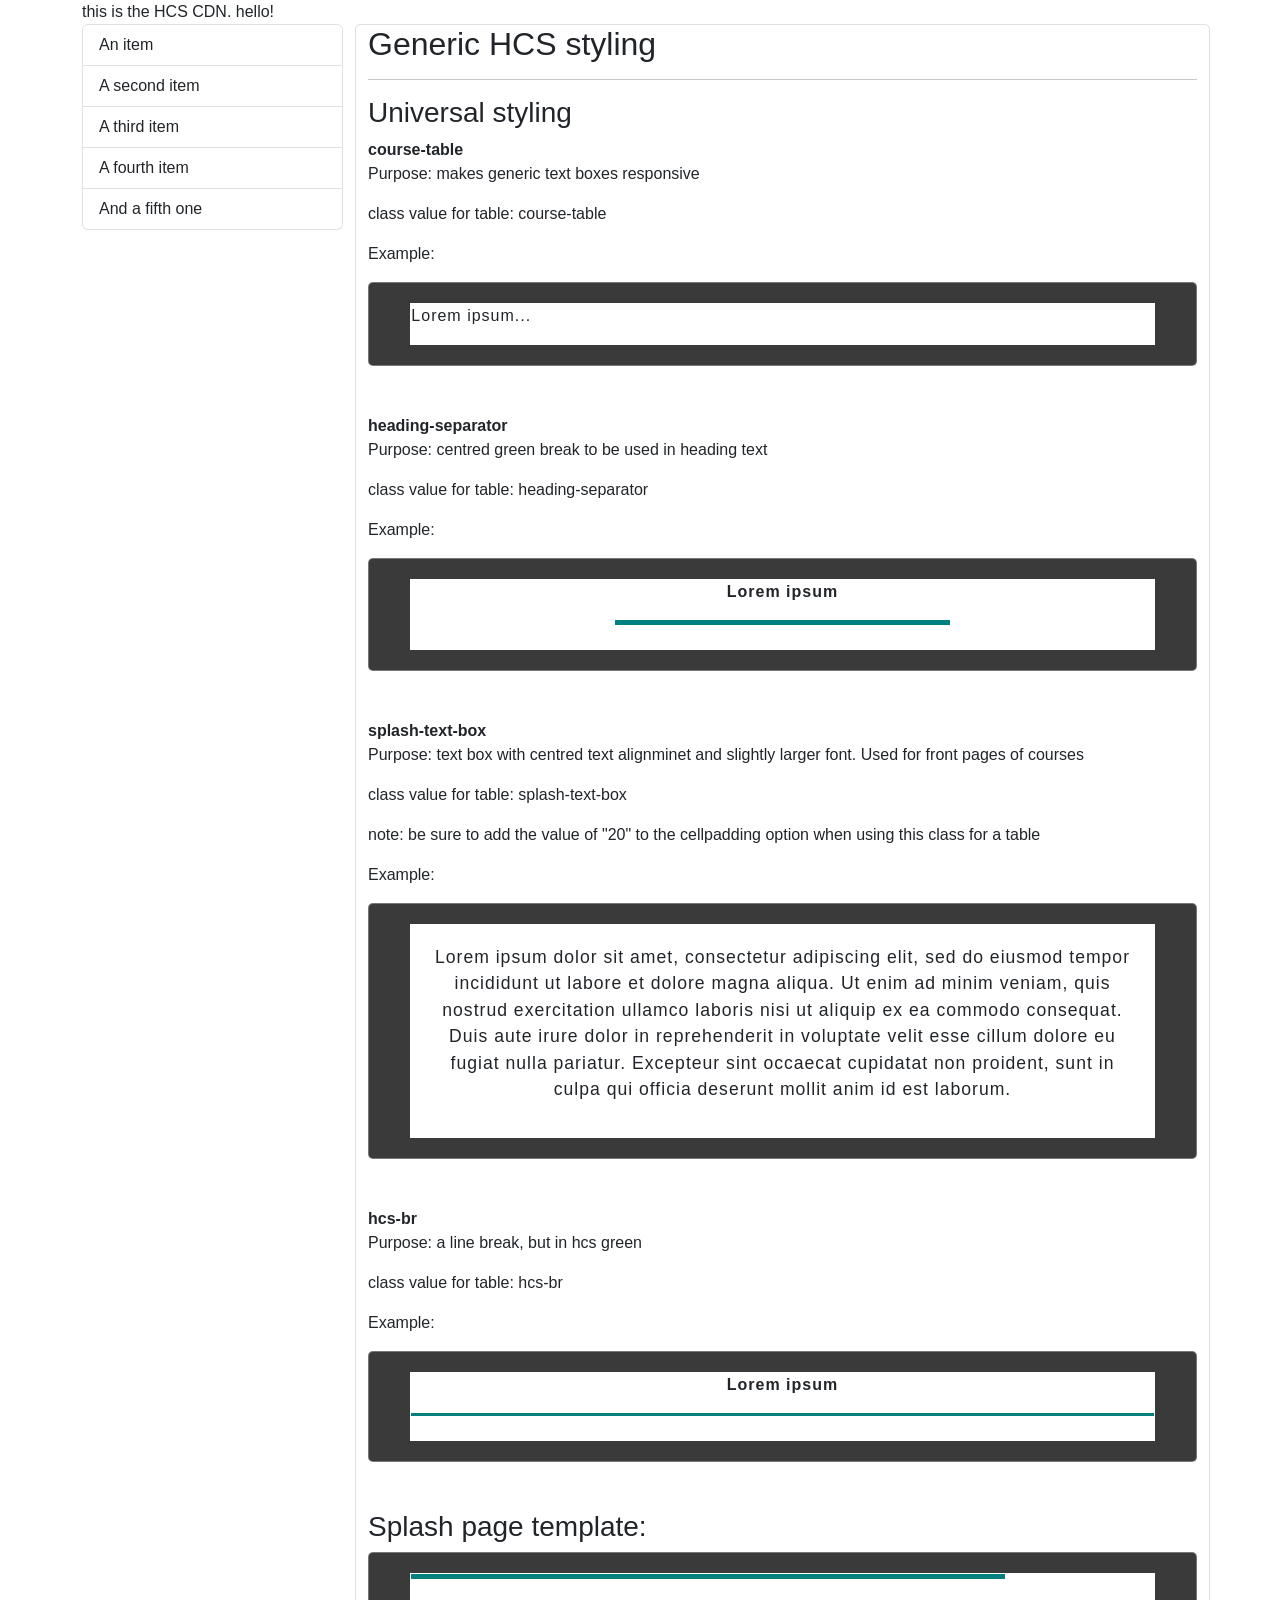
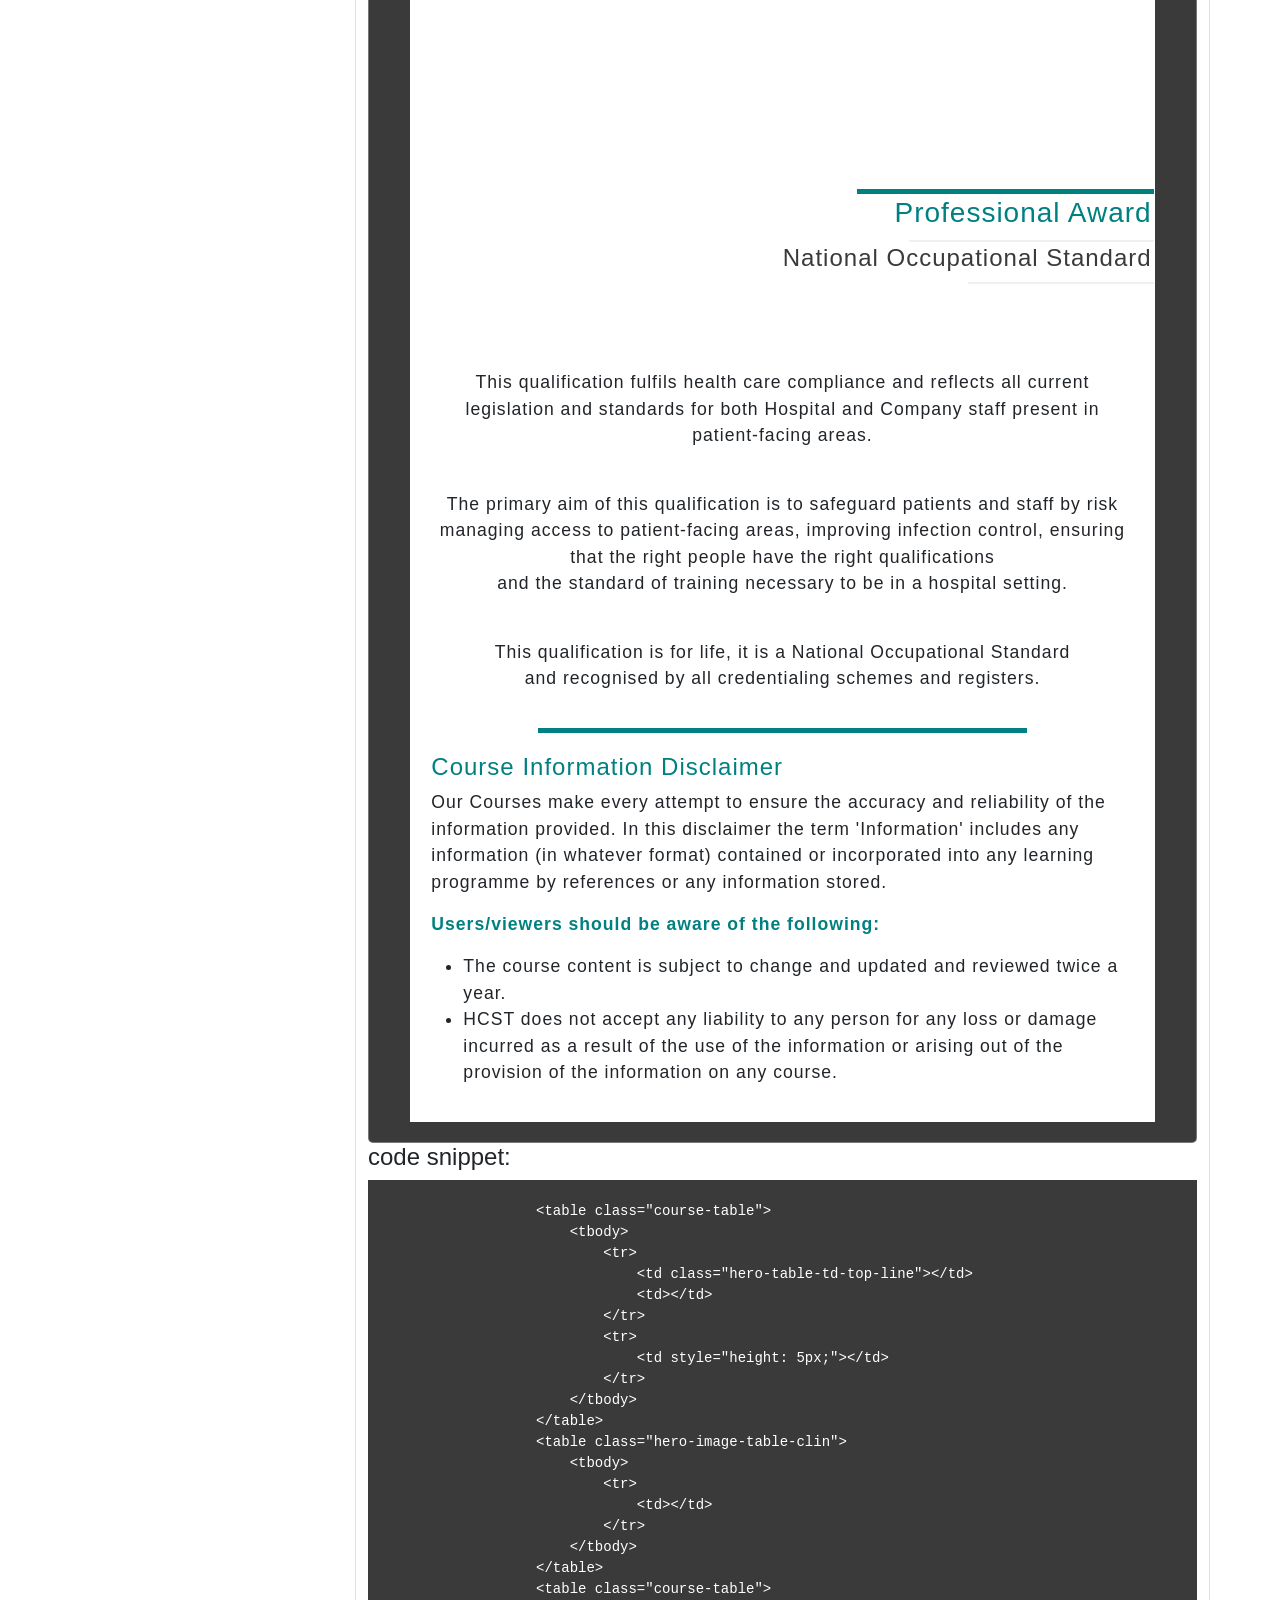
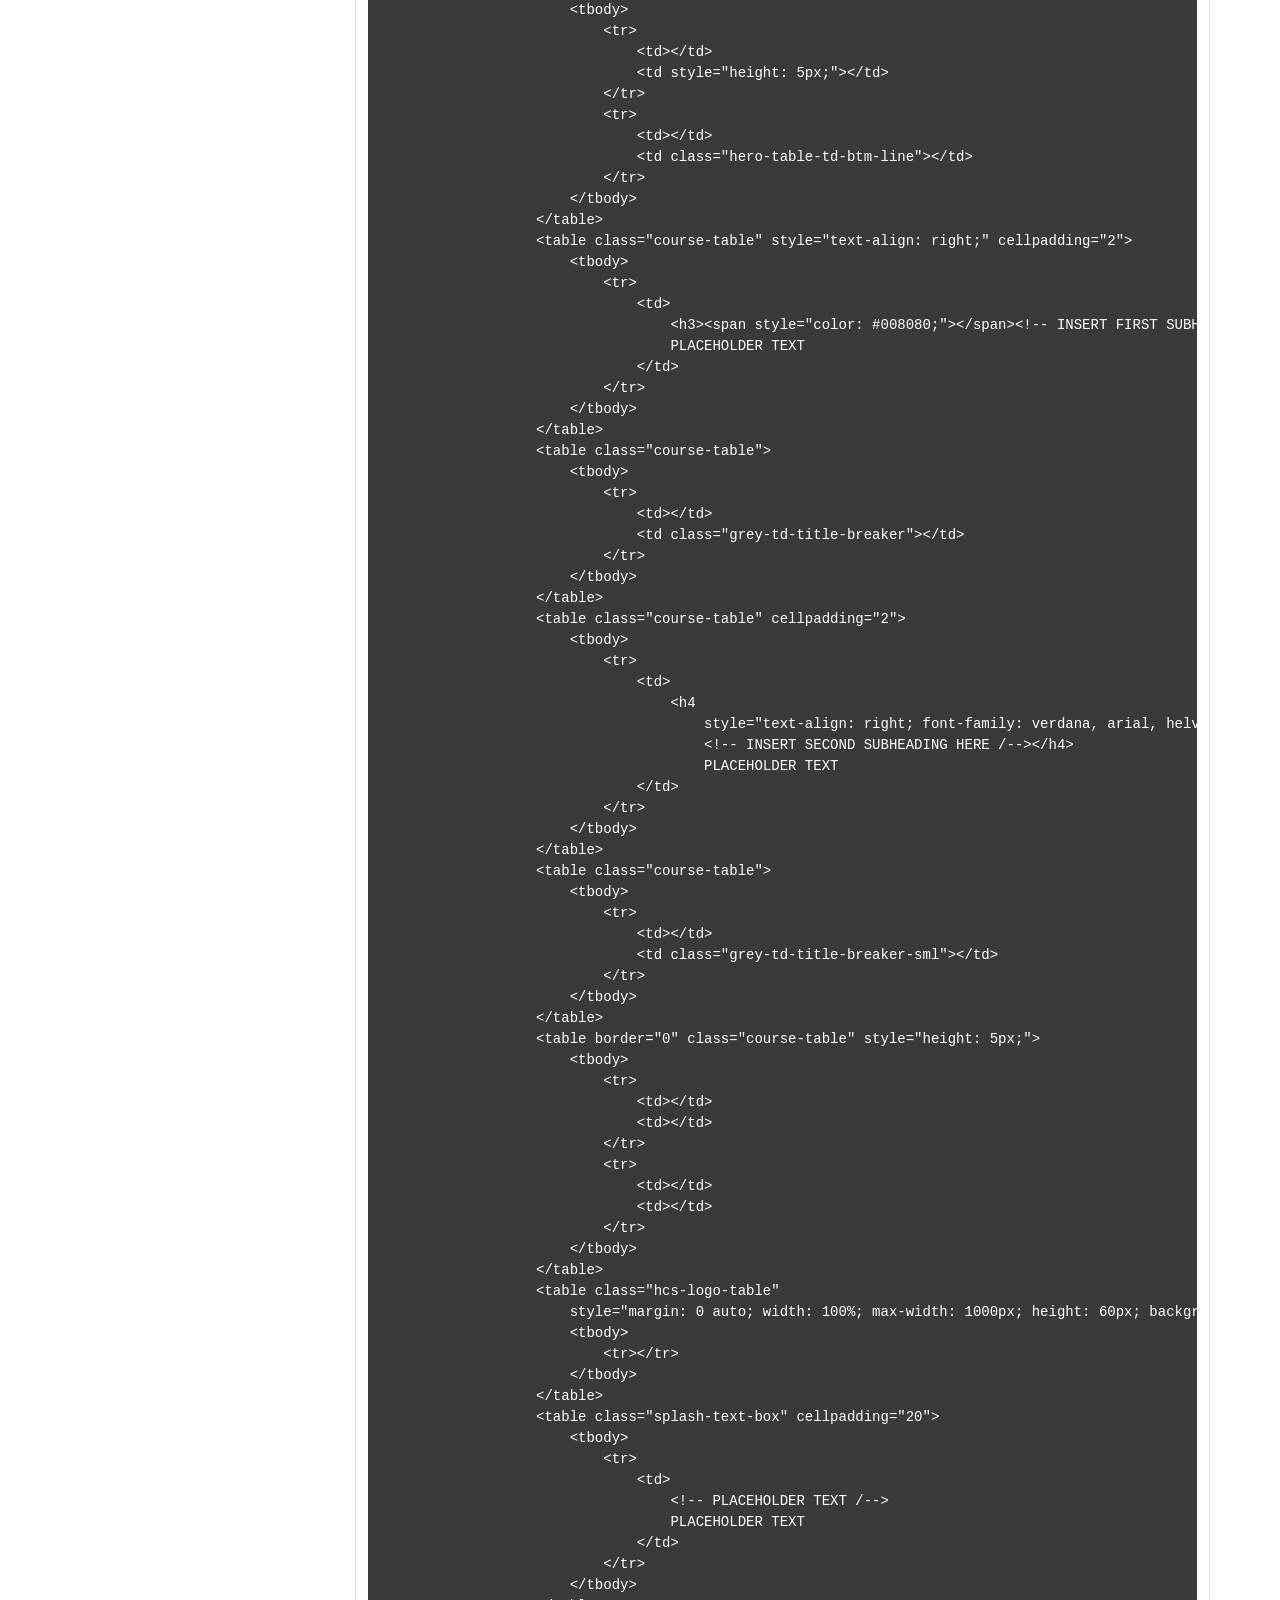
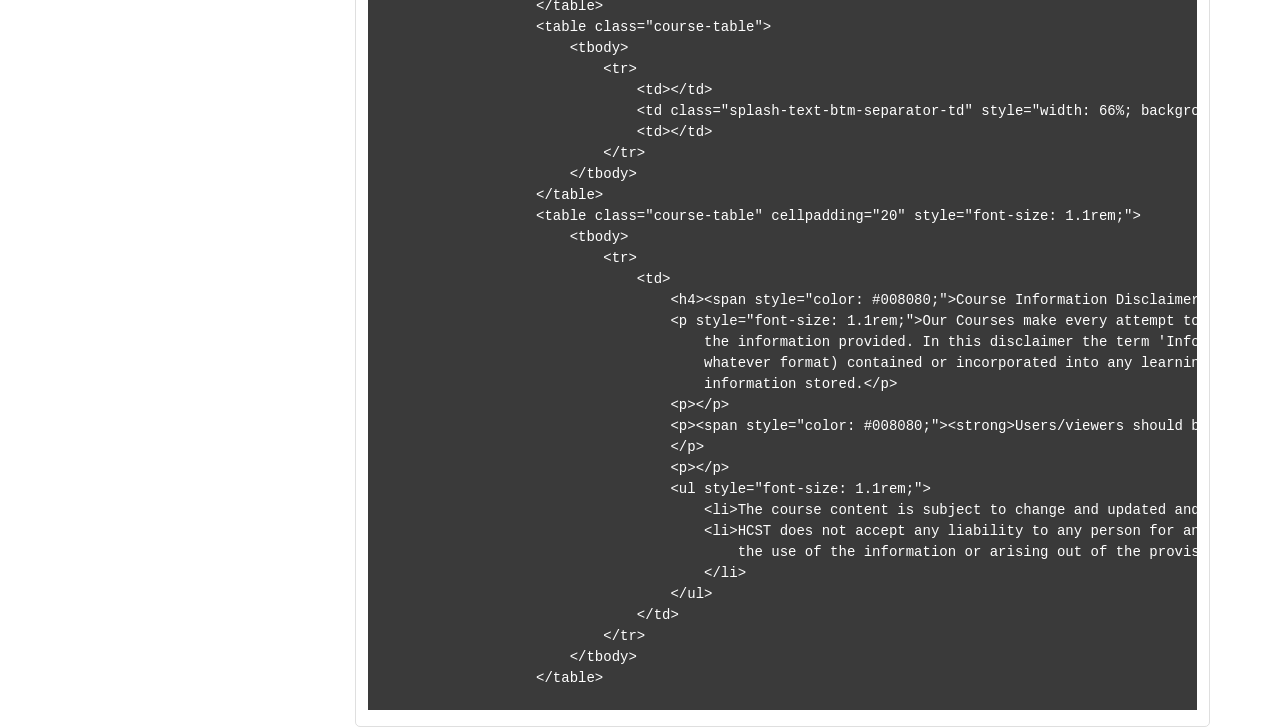
<file: index.html>
<!DOCTYPE html>
<html lang="en">

<head>
    <meta charset="UTF-8">
    <meta name="viewport" content="width=device-width, initial-scale=1.0">
    <title>Document</title>
    <link href="https://cdn.jsdelivr.net/npm/bootstrap@5.3.3/dist/css/bootstrap.min.css" rel="stylesheet"
        integrity="sha384-QWTKZyjpPEjISv5WaRU9OFeRpok6YctnYmDr5pNlyT2bRjXh0JMhjY6hW+ALEwIH" crossorigin="anonymous">
    <link rel="stylesheet" href="/rename-style.css" />
    <link rel="stylesheet" href="/straumann-style.css" />
    <link rel="stylesheet" href="/readme-style.css" />
</head>

<body>
    <script src="https://cdn.jsdelivr.net/npm/bootstrap@5.3.3/dist/js/bootstrap.bundle.min.js"
        integrity="sha384-YvpcrYf0tY3lHB60NNkmXc5s9fDVZLESaAA55NDzOxhy9GkcIdslK1eN7N6jIeHz"
        crossorigin="anonymous"></script>

    <div class="container">
        <div class="row">
            <div class="col">this is the HCS CDN. hello!</div>
        </div>
    </div>

    <div class="container">
        <div class="row">
            <div class="col-3">
                <ul class="list-group">
                    <li class="list-group-item">An item</li>
                    <li class="list-group-item">A second item</li>
                    <li class="list-group-item">A third item</li>
                    <li class="list-group-item">A fourth item</li>
                    <li class="list-group-item">And a fifth one</li>
                </ul>
            </div>
            <div class="col-9 preview">

                <h2>Generic HCS styling</h2>
                <hr />
                <!-- Universal styling -->
                <h3>Universal styling</h3>

                <strong>course-table</strong>
                <p>Purpose: makes generic text boxes responsive</p>
                <p>class value for table: course-table</p>
                <p>Example:</p>
                <div class="preview-window" style="padding: 20px 0px;">
                    <table border="0" class="course-table" align="center"
                        style="background-color: white; width: 90%; height: 90%;">
                        <tbody>
                            <tr>
                                <td>
                                    <p>Lorem ipsum...</p>
                                </td>
                            </tr>
                        </tbody>
                    </table>
                </div>
                <br>
                <br>

                <strong>heading-separator</strong>
                <p>Purpose: centred green break to be used in heading text</p>
                <p>class value for table: heading-separator</p>
                <p>Example:</p>
                <div class="preview-window" style="padding: 20px 0px;">


                    <table border="0" class="course-table" align="center"
                        style="background-color: white; width: 90%; height: 90%;">
                        <tbody>
                            <tr>
                                <td>
                                    <p style="text-align: center;"><strong>Lorem ipsum</strong></p>
                                    <table border="0" class="heading-separator" align="center">
                                        <tbody>
                                            <tr>
                                                <td>
                                                </td>
                                            </tr>
                                        </tbody>
                                    </table>
                                    <br>
                                </td>
                            </tr>
                        </tbody>
                    </table>
                </div>
                <br>
                <br>

                <strong>splash-text-box</strong>
                <p>Purpose: text box with centred text alignminet and slightly larger font. Used for front pages of
                    courses</p>
                <p>class value for table: splash-text-box</p>
                <p>note: be sure to add the value of "20" to the cellpadding option when using this class for a table
                </p>
                <p>Example:</p>
                <div class="preview-window" style="padding: 20px 0px;">
                    <table border="0" class="splash-text-box" align="center" cellpadding="20"
                        style="background-color: white; width: 90%; height: 90%;">
                        <tbody>
                            <tr>
                                <td>
                                    <p>Lorem ipsum dolor sit amet, consectetur adipiscing elit, sed do eiusmod tempor
                                        incididunt ut labore et dolore magna aliqua. Ut enim ad minim veniam, quis
                                        nostrud exercitation ullamco laboris nisi ut aliquip ex ea commodo consequat.
                                        Duis aute irure dolor in reprehenderit in voluptate velit esse cillum dolore eu
                                        fugiat nulla pariatur. Excepteur sint occaecat cupidatat non proident, sunt in
                                        culpa qui officia deserunt mollit anim id est laborum.</p>
                                </td>
                            </tr>
                        </tbody>
                    </table>
                </div>
                <br>
                <br>

                <strong>hcs-br</strong>
                <p>Purpose: a line break, but in hcs green</p>
                <p>class value for table: hcs-br</p>
                <p>Example:</p>
                <div class="preview-window" style="padding: 20px 0px;">


                    <table border="0" class="course-table" align="center"
                        style="background-color: white; width: 90%; height: 90%;">
                        <tbody>
                            <tr>
                                <td>
                                    <p style="text-align: center;"><strong>Lorem ipsum</strong></p>
                                    <table border="0" class="hcs-br" align="center">
                                        <tbody>
                                            <tr>
                                                <td>
                                                </td>
                                            </tr>
                                        </tbody>
                                    </table>
                                    <br>
                                </td>
                            </tr>
                        </tbody>
                    </table>
                </div>
                <br>
                <br>

                <!-- generic sections -->
                <h3>Splash page template:</h3>

                <div class="preview-window" style="padding: 20px 0px;">
                    <table border="0" class="course-table" align="center"
                        style="background-color: white; width: 90%; height: 90%;">
                        <tbody>
                            <tr>
                                <td>
                                    <table class="course-table">
                                        <tbody>
                                            <tr>
                                                <td class="hero-table-td-top-line"></td>
                                                <td></td>
                                            </tr>
                                            <tr>
                                                <td style="height: 5px;"></td>
                                            </tr>
                                        </tbody>
                                    </table>
                                    <table class="hero-image-table-clin">
                                        <tbody>
                                            <tr>
                                                <td></td>
                                            </tr>
                                        </tbody>
                                    </table>
                                    <table class="course-table">
                                        <tbody>
                                            <tr>
                                                <td></td>
                                                <td style="height: 5px;"></td>
                                            </tr>
                                            <tr>
                                                <td></td>
                                                <td class="hero-table-td-btm-line"></td>
                                            </tr>
                                        </tbody>
                                    </table>
                                    <table class="course-table" style="text-align: right;" cellpadding="2">
                                        <tbody>
                                            <tr>
                                                <td>
                                                    <h3><span style="color: #008080;">Professional Award</span></h3>
                                                </td>
                                            </tr>
                                        </tbody>
                                    </table>
                                    <table class="course-table">
                                        <tbody>
                                            <tr>
                                                <td></td>
                                                <td class="grey-td-title-breaker"></td>
                                            </tr>
                                        </tbody>
                                    </table>
                                    <table class="course-table" cellpadding="2">
                                        <tbody>
                                            <tr>
                                                <td>
                                                    <h4
                                                        style="text-align: right; font-family: verdana, arial, helvetica, sans-serif; color: #3a3a3a; font-weight: lighter;">
                                                        National Occupational Standard</h4>
                                                </td>
                                            </tr>
                                        </tbody>
                                    </table>
                                    <table class="course-table">
                                        <tbody>
                                            <tr>
                                                <td></td>
                                                <td class="grey-td-title-breaker-sml"></td>
                                            </tr>
                                        </tbody>
                                    </table>
                                    <table border="0" class="course-table" style="height: 5px;">
                                        <tbody>
                                            <tr>
                                                <td></td>
                                                <td></td>
                                            </tr>
                                            <tr>
                                                <td></td>
                                                <td></td>
                                            </tr>
                                        </tbody>
                                    </table>
                                    <table class="hcs-logo-table"
                                        style="margin: 0 auto; width: 100%; max-width: 1000px; height: 60px; background-image: url('https://res.cloudinary.com/dtti7yx5s/image/upload/v1727774304/logo-hcs_crfdng.png'); background-position: right; background-repeat: no-repeat; background-size: contain;">
                                        <tbody>
                                            <tr></tr>
                                        </tbody>
                                    </table>
                                    <table class="course-table" cellpadding="20" style="font-size: 1.1rem;">
                                        <tbody>
                                            <tr>
                                                <td>
                                                    <p style="text-align: center;">This qualification fulfils health
                                                        care compliance and reflects all current legislation and
                                                        standards for both Hospital and Company staff present in
                                                        patient-facing areas.</p>
                                                    <p style="text-align: center;"></p>
                                                    <br />
                                                    <p style="text-align: center;">The primary aim of this qualification
                                                        is to safeguard patients and staff by risk managing access to
                                                        patient-facing areas, improving infection control, ensuring that
                                                        the right people have the right qualifications<br />and the
                                                        standard of training necessary to be in a hospital setting.</p>
                                                    <p style="text-align: center;"><br />This qualification is for life,
                                                        it is a National Occupational Standard<br />and recognised by
                                                        all credentialing schemes and registers.</p>
                                                </td>
                                            </tr>
                                        </tbody>
                                    </table>
                                    <table class="course-table">
                                        <tbody>
                                            <tr>
                                                <td></td>
                                                <td class="splash-text-btm-separator-td"
                                                    style="width: 66%; background-color: #008080; height: 5px;"></td>
                                                <td></td>
                                            </tr>
                                        </tbody>
                                    </table>
                                    <table class="course-table" cellpadding="20" style="font-size: 1.1rem;">
                                        <tbody>
                                            <tr>
                                                <td>
                                                    <h4><span style="color: #008080;">Course Information
                                                            Disclaimer</span></h4>
                                                    <p style="font-size: 1.1rem;">Our Courses make every attempt to
                                                        ensure the accuracy and reliability of the information provided.
                                                        In this disclaimer the term 'Information' includes any
                                                        information (in whatever format) contained or incorporated into
                                                        any learning programme by references or any information stored.
                                                    </p>
                                                    <p></p>
                                                    <p><span style="color: #008080;"><strong>Users/viewers should be
                                                                aware of the following:</strong></span></p>
                                                    <p></p>
                                                    <ul style="font-size: 1.1rem;">
                                                        <li>The course content is subject to change and updated and
                                                            reviewed twice a year.</li>
                                                        <li>HCST does not accept any liability to any person for any
                                                            loss or damage incurred as a result of the use of the
                                                            information or arising out of the provision of the
                                                            information on any course.</li>
                                                    </ul>
                                                </td>
                                            </tr>
                                        </tbody>
                                    </table>
                                </td>
                            </tr>
                        </tbody>
                    </table>
                </div>

                <h4>code snippet:</h4>
                <pre><code>
                    &lt;table class="course-table"&gt;
                        &lt;tbody&gt;
                            &lt;tr&gt;
                                &lt;td class="hero-table-td-top-line"&gt;&lt;/td&gt;
                                &lt;td&gt;&lt;/td&gt;
                            &lt;/tr&gt;
                            &lt;tr&gt;
                                &lt;td style="height: 5px;"&gt;&lt;/td&gt;
                            &lt;/tr&gt;
                        &lt;/tbody&gt;
                    &lt;/table&gt;
                    &lt;table class="hero-image-table-clin"&gt;
                        &lt;tbody&gt;
                            &lt;tr&gt;
                                &lt;td&gt;&lt;/td&gt;
                            &lt;/tr&gt;
                        &lt;/tbody&gt;
                    &lt;/table&gt;
                    &lt;table class="course-table"&gt;
                        &lt;tbody&gt;
                            &lt;tr&gt;
                                &lt;td&gt;&lt;/td&gt;
                                &lt;td style="height: 5px;"&gt;&lt;/td&gt;
                            &lt;/tr&gt;
                            &lt;tr&gt;
                                &lt;td&gt;&lt;/td&gt;
                                &lt;td class="hero-table-td-btm-line"&gt;&lt;/td&gt;
                            &lt;/tr&gt;
                        &lt;/tbody&gt;
                    &lt;/table&gt;
                    &lt;table class="course-table" style="text-align: right;" cellpadding="2"&gt;
                        &lt;tbody&gt;
                            &lt;tr&gt;
                                &lt;td&gt;
                                    &lt;h3&gt;&lt;span style="color: #008080;"&gt;&lt;/span&gt;&lt;!-- INSERT FIRST SUBHEADING HERE /--&gt;&lt;/span&gt;&lt;/h3&gt;
                                    PLACEHOLDER TEXT
                                &lt;/td&gt;
                            &lt;/tr&gt;
                        &lt;/tbody&gt;
                    &lt;/table&gt;
                    &lt;table class="course-table"&gt;
                        &lt;tbody&gt;
                            &lt;tr&gt;
                                &lt;td&gt;&lt;/td&gt;
                                &lt;td class="grey-td-title-breaker"&gt;&lt;/td&gt;
                            &lt;/tr&gt;
                        &lt;/tbody&gt;
                    &lt;/table&gt;
                    &lt;table class="course-table" cellpadding="2"&gt;
                        &lt;tbody&gt;
                            &lt;tr&gt;
                                &lt;td&gt;
                                    &lt;h4
                                        style="text-align: right; font-family: verdana, arial, helvetica, sans-serif; color: #3a3a3a; font-weight: lighter;"&gt;
                                        &lt;!-- INSERT SECOND SUBHEADING HERE /--&gt;&lt;/h4&gt;
                                        PLACEHOLDER TEXT
                                &lt;/td&gt;
                            &lt;/tr&gt;
                        &lt;/tbody&gt;
                    &lt;/table&gt;
                    &lt;table class="course-table"&gt;
                        &lt;tbody&gt;
                            &lt;tr&gt;
                                &lt;td&gt;&lt;/td&gt;
                                &lt;td class="grey-td-title-breaker-sml"&gt;&lt;/td&gt;
                            &lt;/tr&gt;
                        &lt;/tbody&gt;
                    &lt;/table&gt;
                    &lt;table border="0" class="course-table" style="height: 5px;"&gt;
                        &lt;tbody&gt;
                            &lt;tr&gt;
                                &lt;td&gt;&lt;/td&gt;
                                &lt;td&gt;&lt;/td&gt;
                            &lt;/tr&gt;
                            &lt;tr&gt;
                                &lt;td&gt;&lt;/td&gt;
                                &lt;td&gt;&lt;/td&gt;
                            &lt;/tr&gt;
                        &lt;/tbody&gt;
                    &lt;/table&gt;
                    &lt;table class="hcs-logo-table"
                        style="margin: 0 auto; width: 100%; max-width: 1000px; height: 60px; background-image: url('https://res.cloudinary.com/dtti7yx5s/image/upload/v1727774304/logo-hcs_crfdng.png'); background-position: right; background-repeat: no-repeat; background-size: contain;"&gt;
                        &lt;tbody&gt;
                            &lt;tr&gt;&lt;/tr&gt;
                        &lt;/tbody&gt;
                    &lt;/table&gt;
                    &lt;table class="splash-text-box" cellpadding="20"&gt;
                        &lt;tbody&gt;
                            &lt;tr&gt;
                                &lt;td&gt;
                                    &lt;!-- PLACEHOLDER TEXT /--&gt;
                                    PLACEHOLDER TEXT
                                &lt;/td&gt;
                            &lt;/tr&gt;
                        &lt;/tbody&gt;
                    &lt;/table&gt;
                    &lt;table class="course-table"&gt;
                        &lt;tbody&gt;
                            &lt;tr&gt;
                                &lt;td&gt;&lt;/td&gt;
                                &lt;td class="splash-text-btm-separator-td" style="width: 66%; background-color: #008080; height: 5px;"&gt;&lt;/td&gt;
                                &lt;td&gt;&lt;/td&gt;
                            &lt;/tr&gt;
                        &lt;/tbody&gt;
                    &lt;/table&gt;
                    &lt;table class="course-table" cellpadding="20" style="font-size: 1.1rem;"&gt;
                        &lt;tbody&gt;
                            &lt;tr&gt;
                                &lt;td&gt;
                                    &lt;h4&gt;&lt;span style="color: #008080;"&gt;Course Information Disclaimer&lt;/span&gt;&lt;/h4&gt;
                                    &lt;p style="font-size: 1.1rem;"&gt;Our Courses make every attempt to ensure the accuracy and reliability of
                                        the information provided. In this disclaimer the term 'Information' includes any information (in
                                        whatever format) contained or incorporated into any learning programme by references or any
                                        information stored.&lt;/p&gt;
                                    &lt;p&gt;&lt;/p&gt;
                                    &lt;p&gt;&lt;span style="color: #008080;"&gt;&lt;strong&gt;Users/viewers should be aware of the following:&lt;/strong&gt;&lt;/span&gt;
                                    &lt;/p&gt;
                                    &lt;p&gt;&lt;/p&gt;
                                    &lt;ul style="font-size: 1.1rem;"&gt;
                                        &lt;li&gt;The course content is subject to change and updated and reviewed twice a year.&lt;/li&gt;
                                        &lt;li&gt;HCST does not accept any liability to any person for any loss or damage incurred as a result of
                                            the use of the information or arising out of the provision of the information on any course.
                                        &lt;/li&gt;
                                    &lt;/ul&gt;
                                &lt;/td&gt;
                            &lt;/tr&gt;
                        &lt;/tbody&gt;
                    &lt;/table&gt;
                </code></pre>

            </div>
        </div>
    </div>
</body>

</html>
</file>
<file: rename-style.css>
/* styles for HCS LMS */

/* ---------------------------- */
/* Universal Styles */

.course-table {
    margin: 0 auto;
    width: 100%;
    max-width: 1000px;
    letter-spacing: 1px;
}

.heading-separator {
    height: 5px; 
    background-color: #008080; 
    width: 45%;
    max-width: 450px;
} /* to be applied to a table to make line for a heading */

.splash-text-box {
    margin: 0 auto;
    width: 100%;
    max-width: 1000px;
    font-size: 1.1rem;
    text-align: center;
    font-family: Arial, Helvetica, sans-serif;
    letter-spacing: 1px;
}

.hcs-br {
    height: 3px;
    background-color: #008080;
    width: 100%;
    max-width: 1000px;
    margin: 0 auto;
}

/* ---------------------------- */

/* ---------------------------- */
/* splash/front page of course */
.hero-table-td-top-line {
    background-color: #008080; 
    width: 80%; 
    height: 5px;
}

.hero-image-table-non-clin {
    margin: 0 auto;
    width: 100%;
    max-width: 1000px;
    height: 200px;
    background-image: url("https://res.cloudinary.com/dtti7yx5s/image/upload/v1727259436/non-clin-splash_hby9zr.jpg");
    background-position: 50% 50%;
    background-size: cover;
    background-repeat: no-repeat;
}

.hero-image-table-clin {
    margin: 0 auto;
    width: 100%;
    max-width: 1000px;
    height: 200px;
    background-image: url("https://res.cloudinary.com/dtti7yx5s/image/upload/v1727259440/splash-clin-crop_cp6hjt.webp");
    background-position: 50% 50%;
    background-size: cover;
    background-repeat: no-repeat;
}

.hero-image-table-blank {
    margin: 0 auto;
    width: 100%;
    max-width: 1000px;
    height: 200px;
    background-position: 50% 50%;
    background-size: cover;
    background-repeat: no-repeat;
}

.hero-table-td-btm-line {
    height: 5px; 
    background-color: #008080; 
    width: 40%;
}

.grey-td-title-breaker {
    width: 33%; 
    max-width: 425px; 
    background-color: #f0f0f0;
}

.grey-td-title-breaker-sml {
    width: 25%; 
    max-width: 300px; 
    background-color: #f0f0f0;
}

.hcs-logo-table {
    margin: 0 auto;
    width: 100%;
    max-width: 1000px;
    height: 60px;
    background-image: url('https://res.cloudinary.com/dtti7yx5s/image/upload/v1727774304/logo-hcs_crfdng.png');
    background-position: right;
    background-repeat: no-repeat;
    background-size: contain;
}

.hcs-logo-table-white {
    margin: 0 auto;
    width: 100%;
    max-width: 1000px;
    height: 60px;
    background-image: url('https://res.cloudinary.com/dtti7yx5s/image/upload/v1727953008/logo-hcs-white-w-shadow_frfi5j.png');
    background-position: right;
    background-repeat: no-repeat;
    background-size: contain;
}

.splash-text-btm-separator-td {
    width: 66%;
    background-color: #008080;
    height: 2px;
} /* to be added to a 3 x 1 table middle td */

/* ---------------------------- */

/* ---------------------------- */
/* Generic Navigation stuff */

.nav-gif {
    margin: 0 auto;
    width: 100%;
    max-width: 1000px;
    height: 300px;
    background-image: url('https://lms.healthcareskills.com/pluginfile.php/44205/mod_page/content/1/scroll%20demo%20-%20Made%20with%20Clipchamp%20%281%29.gif');
    background-repeat: no-repeat;
    background-size: contain;
    background-position: 50% 50%;
}

.brgr-example-idle {
    src: url('https://res.cloudinary.com/dtti7yx5s/image/upload/v1727259310/hamburger-idle_afubmc.png');
    width: 50;
    height: 39;
}

.brgr-example-hover {
    src: url('https://res.cloudinary.com/dtti7yx5s/image/upload/v1727259311/hamburger-hover_kt6srw.png');
    width: 149;
    height: 42;
}

.nav-arrow {
    width: 35%;
    background-image: url("https://res.cloudinary.com/dtti7yx5s/image/upload/v1727953979/nav_arrow_bqjkzm.png");
    background-repeat: no-repeat;
    background-size: contain;
    background-position: 50% 50%;
} /* To be inserted into the left td of a 2 column table */

/* ---------------------------- */

/* ---------------------------- */
/* Generic Section headers */

.header-table-nav {
    margin: 0 auto;
    width: 100%;
    max-width: 1000px;
    height: 100px;
    background-image: url(https://res.cloudinary.com/dtti7yx5s/image/upload/v1727259439/keyboard_kvzmod.jpg);
    background-position: top;
    background-size: cover;
    background-repeat: no-repeat;
}

.header-table-assessment {
    margin: 0 auto;
    width: 100%;
    max-width: 1000px;
    height: 100px;
    background-image: url(https://res.cloudinary.com/dtti7yx5s/image/upload/v1727259438/assessment_rzboxf.jpg);
    background-position: bottom;
    background-size: cover;
    background-repeat: no-repeat;
}

.header-table-classroom {
    margin: 0 auto;
    width: 100%;
    max-width: 1000px;
    height: 100px;
    background-image: url(https://res.cloudinary.com/dtti7yx5s/image/upload/v1727259438/study-hands_dhuysn.jpg);
    background-position: 50% 75%;
    background-size: cover;
    background-repeat: no-repeat;
}

.header-table-book {
    margin: 0 auto;
    width: 100%;
    max-width: 1000px;
    height: 100px;
    background-image: url(https://res.cloudinary.com/dtti7yx5s/image/upload/v1727259437/book-pen_xgo5ct.jpg);
    background-position: 50% 85%;
    background-size: cover;
    background-repeat: no-repeat;
}

.header-table-pen {
    margin: 0 auto;
    width: 100%;
    max-width: 1000px;
    height: 100px;
    background-image: url(https://res.cloudinary.com/dtti7yx5s/image/upload/v1727259437/study-pen_ieztem.jpg);
    background-position: 50% 70%;
    background-size: cover;
    background-repeat: no-repeat;
}

.sub-header-line {
    height: 4px;
    width: 40%;
    background-color: #008080;
}
    /* to be placed in lower right td of 2x2 table */

/* ---------------------------- */
</file>
<file: straumann-style.css>
/* styles for Straumann LMS */

/* ---------------------------- */
/* general styles */

.strau-header-separator {
    height: 5px;
    background-color: #46b98c;
    width: 45%;
    max-width: 450px
}

.strau-br {
    height: 3px;
    background-color: #46b98c;
    width: 100%;
    max-width: 1000px;
    margin: 0 auto;
}

/* ---------------------------- */

/* ---------------------------- */
/* splash/front page of course */

.strau-splash {
    margin: 0 auto;
    width: 100%;
    max-width: 1000px;
    background-image: url("https://res.cloudinary.com/dtti7yx5s/image/upload/v1727259158/str-hero-9_jfgogj.webp");
    background-size: cover;
    background-position: 50% 60%;
    background-repeat: no-repeat;
}

.strau-logo-w {
    height: 75px; 
    background-image: url("https://res.cloudinary.com/dtti7yx5s/image/upload/v1727259221/str-group-white_ujhdjy.svg");
    background-size: contain;
    background-repeat: no-repeat;
    background-position: top;
}

.strau-splash-text-box {
    margin: 0 auto;
    width: 100%;
    max-width: 1000px;
    background-color: #1f2123;
    font-size: 1.25rem;
    text-align: center;
    font-family: Arial, Helvetica, sans-serif;
    color: #cbced2;
    letter-spacing: 1px;
}

/* ---------------------------- */

/* ---------------------------- */
/* Navigation stuff */

.strau-nav-arrow {
    width: 35%;
    background-image: url("https://res.cloudinary.com/dtti7yx5s/image/upload/v1727259158/strau-nav-arrow_ybgnf1.png");
    background-repeat: no-repeat;
    background-size: contain;
    background-position: 50% 50%;
} /* To be inserted into the left td of a 2 column table */

/* ---------------------------- */

/* ---------------------------- */
/* headers */

.strau-line-top {
    background-color: #4e545a;
    width: 50%;
    max-width: 500px;
    height: 2px;
} /* to be added above a header banner, with a line break or space inbetween */

.strau-line-btm {
    height: 4px; 
    width: 40%;
    max-width: 400px;
    background-color: #46b98c;
}  /* to be added below a header banner, with a line break or space inbetween */

.strau-header-1 {
    margin: 0 auto;
    height: 150px;
    width: 100%; 
    max-width: 1000px;
    background-image: url("https://res.cloudinary.com/dtti7yx5s/image/upload/v1727259158/str-hero-1_vptre8.webp");
    background-repeat: no-repeat;
    background-size: cover;
    background-position: 50% 35%;
}

.strau-header-2 {
    margin: 0 auto;
    height: 150px;
    width: 100%; 
    max-width: 1000px;
    background-image: url("https://res.cloudinary.com/dtti7yx5s/image/upload/v1727259158/str-hero-6_fuv2wd.png");
    background-repeat: no-repeat;
    background-size: cover;
    background-position: 50% 30%;
}

.strau-header-3 {
    margin: 0 auto;
    height: 150px;
    width: 100%; 
    max-width: 1000px;
    background-image: url("https://res.cloudinary.com/dtti7yx5s/image/upload/v1727259157/str-hero-5_qmb7oq.webp");
    background-repeat: no-repeat;
    background-size: cover;
    background-position: 50% 20%;
}

.strau-header-4 {
    margin: 0 auto;
    height: 150px;
    width: 100%; 
    max-width: 1000px;
    background-image: url("https://res.cloudinary.com/dtti7yx5s/image/upload/v1727259157/str-hero-7_wkpo7d.webp");
    background-repeat: no-repeat;
    background-size: cover;
    background-position: 50% 30%;
}

.strau-header-5 {
    margin: 0 auto;
    height: 150px;
    width: 100%; 
    max-width: 1000px;
    background-image: url("https://res.cloudinary.com/dtti7yx5s/image/upload/v1727259156/str-hero-2_sxl1h0.webp");
    background-repeat: no-repeat;
    background-size: cover;
    background-position: 50% 23.5%;
}

.strau-header-6 {
    margin: 0 auto;
    height: 150px;
    width: 100%; 
    max-width: 1000px;
    background-image: url("https://res.cloudinary.com/dtti7yx5s/image/upload/v1727259157/str-hero-3_qlbzha.webp");
    background-repeat: no-repeat;
    background-size: cover;
    background-position: 50% 20%;
}

.strau-header-7 {
    margin: 0 auto;
    height: 150px;
    width: 100%; 
    max-width: 1000px;
    background-image: url("https://res.cloudinary.com/dtti7yx5s/image/upload/v1727259156/str-hero-4_zfsqkg.png");
    background-repeat: no-repeat;
    background-size: cover;
    background-position: 50% 0%;
}

.strau-implantology-header {
    margin: 0 auto;
    height: 100%;
    min-height: 200px;
    max-height: 249px;
    width: 100%; 
    max-width: 1000px;
    background-image: url("https://res.cloudinary.com/dtti7yx5s/image/upload/v1727259221/implantology-hero_i1pbod.webp");
    background-repeat: no-repeat;
    background-size: cover;
    background-position: bottom left;
}

/* ---------------------------- */

/* ---------------------------- */
/* header text */

.header-text {
    margin: 0 auto;
    width: 100%;
    max-width: 1000px;
    background-color: #1f2123;
    color: #cbced2;
    font-size: 1.1rem;
    font-family: Arial, Helvetica, sans-serif;
}

/* ---------------------------- */
</file>
<file: readme-style.css>
* {
    font-family: Verdana, Geneva, Tahoma, sans-serif;
}

.preview {
    border: 1px solid #bcbcbc78;
    border-radius: 5px;
}

.preview-window {
    border: 1px solid #bcbcbc78;
    border-radius: 5px;
    background-color: #3a3a3a;
    width: 100%;
}

pre {
    text-wrap-mode: wrap;
    background-color: #3a3a3a;
    color: #ffffff;
}
</file>
